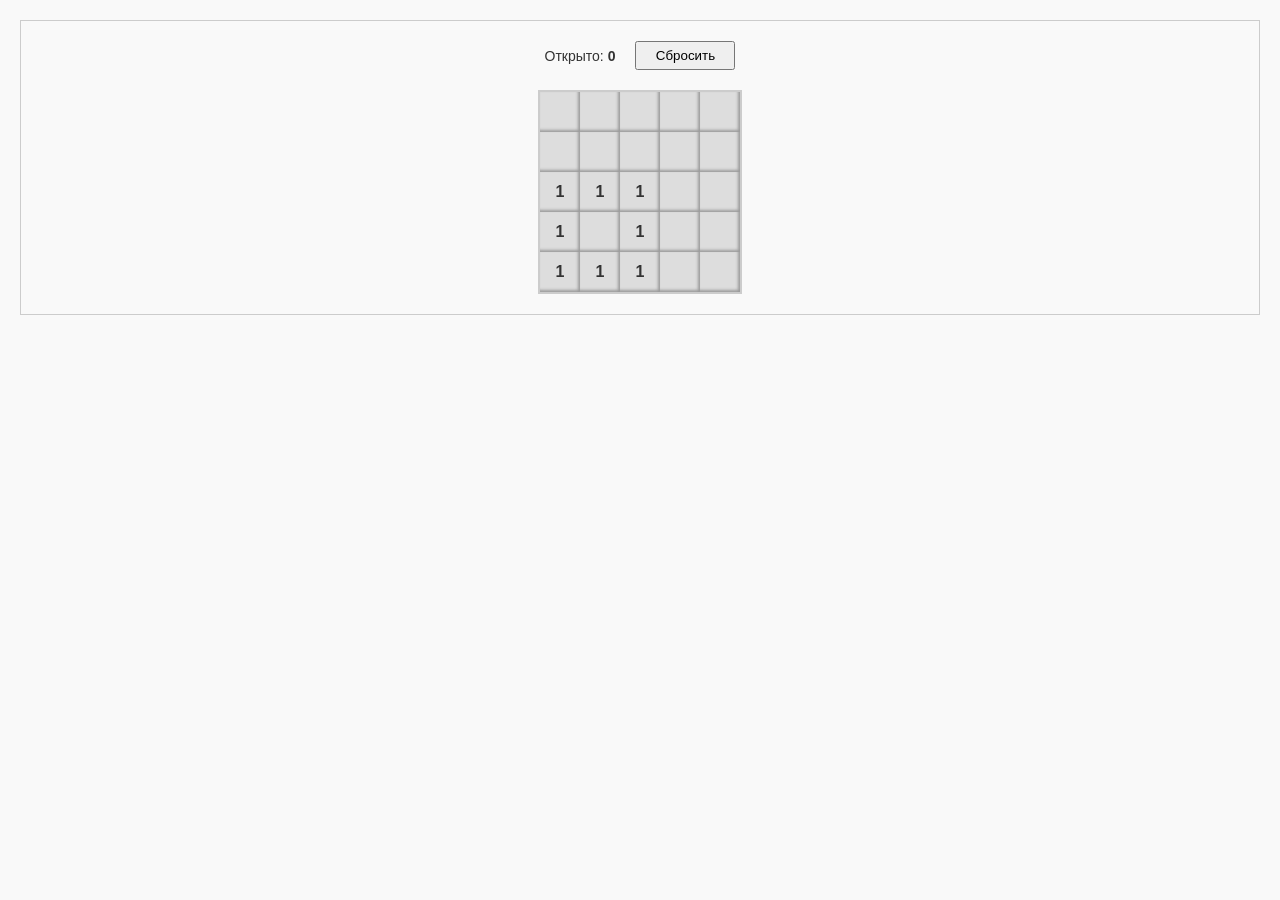
<file: sites/minesweeper/index.html>
<!DOCTYPE html>
<html>
<head>
  <title>
    Backbone app
  </title>
  <meta content="" name='description'/>
  <meta content="" name='keywords'/>
  <meta content="text/html; charset=UTF-8" http-equiv="Content-Type"/>

  <link href="css/application.css" rel="stylesheet"/>

  <script src="lib/jquery-min.js"></script>
  <script src="lib/lodash-min.js"></script>
  <script src="lib/backbone-min.js"></script>

  <script src="lib/jade-runtime.js"></script>
  <script src="lib/jade-tpl.js"></script>

  <script src="lib/RegionLayout.js"></script>

</head>
<body>
  <main role="main" id="app"></main>

  <!-- JADE (PUG) compiled templates -->
  <script src="build/App.jade.js"></script>
  <script src="build/Controls.jade.js"></script>
  <script src="build/Cell.jade.js"></script>
  <script src="build/Status.jade.js"></script>

  <!-- Backbone views, models, controllers and collections -->
  <script src="js/App.js"></script>
  <script src="js/AppView.js"></script>
  <script src="js/AppModel.js"></script>
  <script src="js/CellModel.js"></script>
  <script src="js/FieldCollection.js"></script>
  <script src="js/FieldView.js"></script>
  <script src="js/ContolsView.js"></script>
  <script src="js/CellView.js"></script>
  <script src="js/StatusView.js"></script>

</body>
</html>
</file>
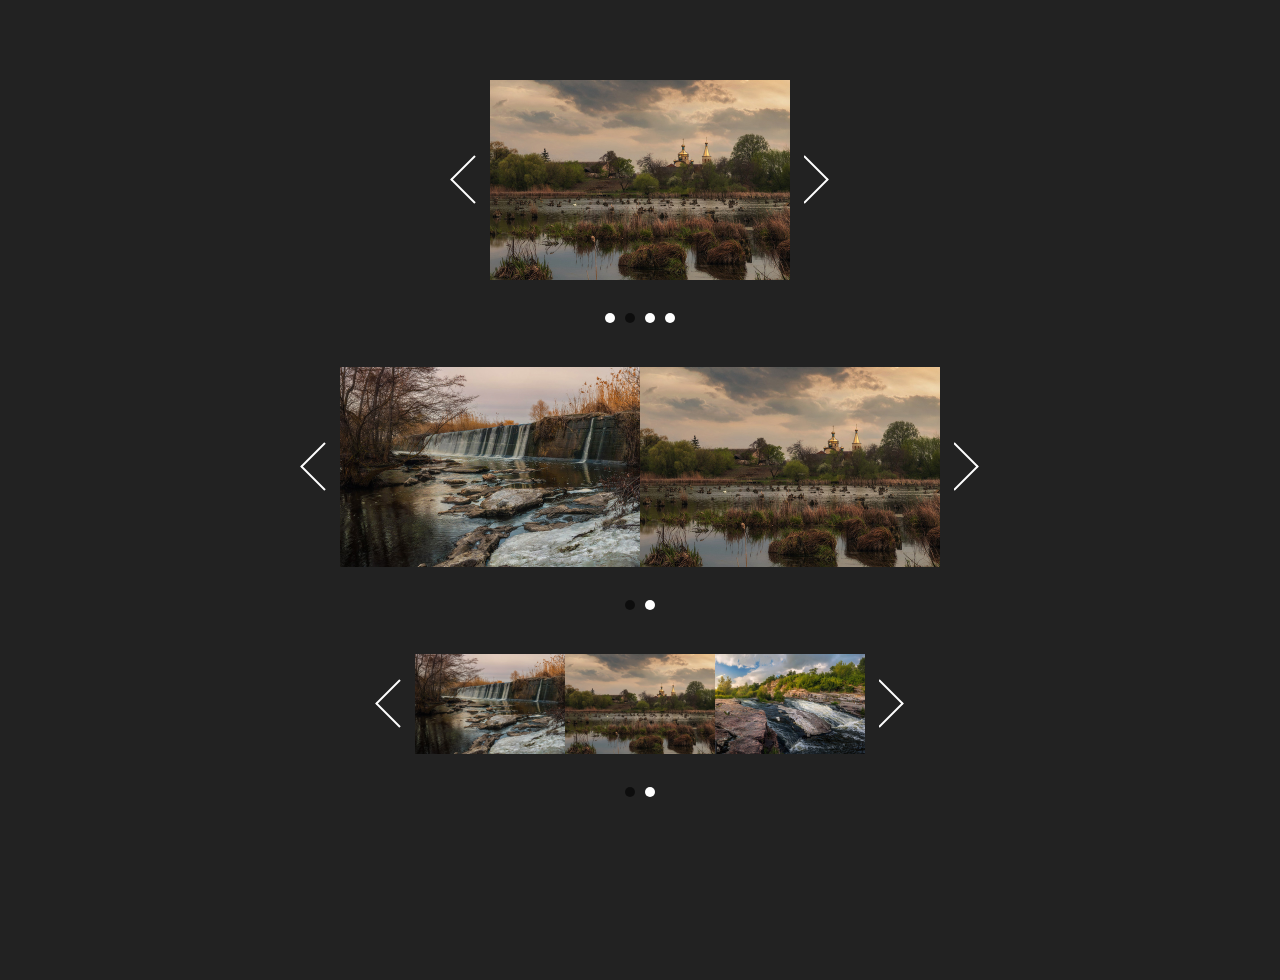
<file: sites/slider/index.html>
<!DOCTYPE html>
<html>
<head>
  <title>
    Study task | Slider plugin
  </title>
  <meta content="" name='description'/>
  <meta content="" name='keywords'/>
  <meta content="text/html; charset=UTF-8" http-equiv="Content-Type"/>

  <link href="css/application.css" rel="stylesheet"/>

  <script src="js/jquery-3.1.1.min.js"></script>
  <script src="js/slider.js"></script>

</head>
<body>

  <div class="container">
    <div class="container_row">

      <!-- First slider -->
      <div id="slider" class="slider slider_first">
        <div class="slider_viewport">
          <div class="slider_list">
            <div class="slider_item"><img src="assets/img_1.jpg"></div>
            <div class="slider_item"><img src="assets/img_2.jpg"></div>
            <div class="slider_item"><img src="assets/img_3.jpg"></div>
            <div class="slider_item"><img src="assets/img_4.jpg"></div>
          </div>
        </div>
        <div class="slider_nav">
          <div class="slider_arrow slider_arrow__left"></div>
          <div class="slider_arrow slider_arrow__right"></div>
        </div>
        <div class="slider_control-nav">
          <!-- All this selectors must be created dynamically. They are here just for example -->
        </div>
      </div>

    </div>

    <!-- Second slider. Carousel -->
    <div class="container_row">      
      <div id="carousel" class="slider slider_second">
        <div class="slider_viewport">
          <div class="slider_list">
            <div class="slider_item"><img src="assets/img_1.jpg"></div>
            <div class="slider_item"><img src="assets/img_2.jpg"></div>
            <div class="slider_item"><img src="assets/img_3.jpg"></div>
            <div class="slider_item"><img src="assets/img_4.jpg"></div>
          </div>
        </div>
        <div class="slider_nav">
          <div class="slider_arrow slider_arrow__left"></div>
          <div class="slider_arrow slider_arrow__right"></div>
        </div>
        <div class="slider_control-nav">
          <!-- All this selectors must be created dynamically. They are here just for example -->
        </div>
      </div>
    </div>

    <!-- Third slider. Carousel -->
    <div class="container_row">      
      <div id="carousel_third" class="slider slider_third">
        <div class="slider_viewport">
          <div class="slider_list">
            <div class="slider_item"><img src="assets/img_1.jpg"></div>
            <div class="slider_item"><img src="assets/img_2.jpg"></div>
            <div class="slider_item"><img src="assets/img_3.jpg"></div>
            <div class="slider_item"><img src="assets/img_4.jpg"></div>
          </div>
        </div>
        <div class="slider_nav">
          <div class="slider_arrow slider_arrow__left"></div>
          <div class="slider_arrow slider_arrow__right"></div>
        </div>
        <div class="slider_control-nav">
          <!-- All this selectors must be created dynamically. They are here just for example -->
        </div>
      </div>
    </div>

  </div>

  <script>
    var $slider = $('#slider').slider();
    var $carousel = $('#carousel').slider({
      interval: 3000,
      items: 2,
      loop: true,
      imgWidth: 300,
      callback: function(number) {
        console.log('Current carousel slide - ' + number);
      }
    });
    var $carousel = $('#carousel_third').slider({
      interval: 2000,
      items: 3,
      loop: true,
      imgWidth: 150,
    });
    
    console.log('Total number of slides - ' + $slider.getSlidesCount());
  </script>

</body>
</html>
</file>
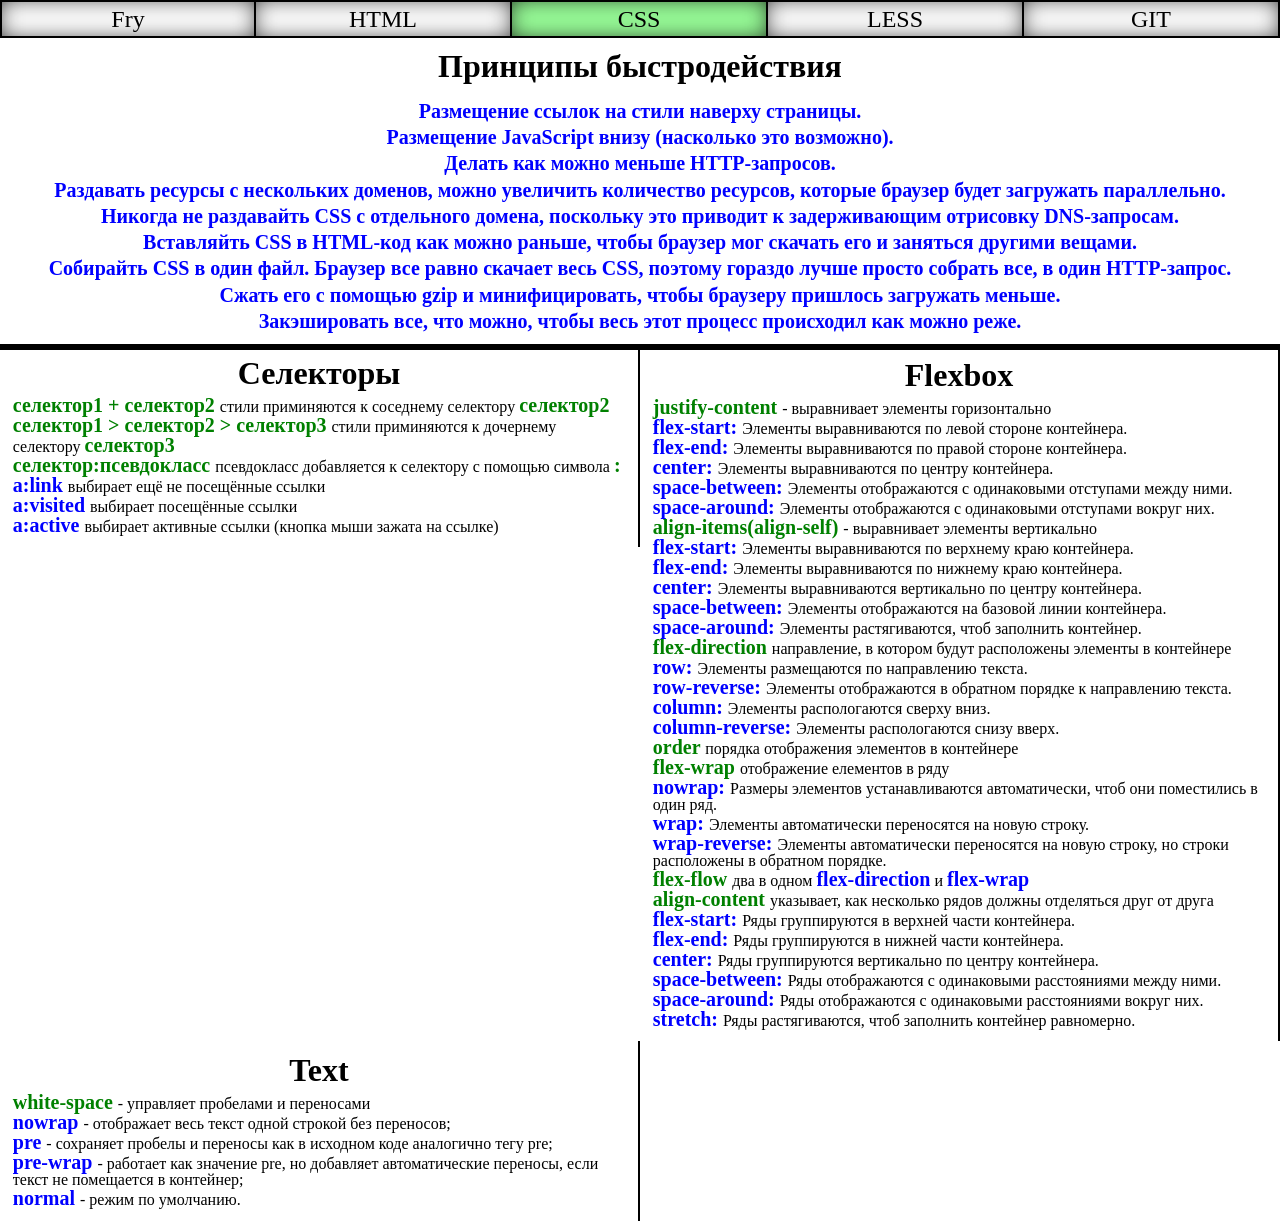
<file: css.html>
<!DOCTYPE HTML>

<html>

<head>
  <meta charset="utf-8">
  <title></title>
  <link href="css/style.css" rel="stylesheet" type="text/css">
  <script src=""></script>
</head>
<body>
  <nav>
    <ul>
      <li><a href="http://fry.esy.es/">Fry</a></li>
      <li><a href="html.html">HTML</a></li>
      <li class="current"><a href="css.html">CSS</a></li>
      <li class="p-none"><a href="">LESS</a></li>
      <li class="p-none"><a href="">GIT</a></li>
    </ul>
  </nav>
  <section class="quickly">
    <h1>Принципы быстродействия</h1>
    <span class="blue">Размещение ссылок на стили наверху страницы.</span><br>
    <span class="blue">Размещение JavaScript внизу (насколько это возможно).</span><br>
    <span class="blue">Делать как можно меньше HTTP-запросов.</span><br>
    <span class="blue">Раздавать ресурсы с нескольких доменов, можно увеличить количество ресурсов, которые браузер будет загружать параллельно.</span><br>
    <span class="blue">Никогда не раздавайть CSS с отдельного домена, поскольку это приводит к задерживающим отрисовку DNS-запросам.</span><br>
    <span class="blue">Вставляйть CSS в HTML-код как можно раньше, чтобы браузер мог скачать его и заняться другими вещами.</span><br>
    <span class="blue">Собирайть CSS в один файл. Браузер все равно скачает весь CSS, поэтому гораздо лучше просто собрать все, в один HTTP-запрос.</span><br>
    <span class="blue">Сжать его с помощью gzip и минифицировать, чтобы браузеру пришлось загружать меньше.</span><br>
    <span class="blue">Закэшировать все, что можно, чтобы весь этот процесс происходил как можно реже.</span><br>  
  </section>
  <div class="selector">
    <section class="selector-l">
      <h1>Селекторы</h1>
      <p><span class="green">селектор1 + селектор2 </span>стили приминяются к соседнему селектору <span class="green">селектор2</span></p>
      <p><span class="green">селектор1 > селектор2 > селектор3 </span>стили приминяются к дочернему селектору <span class="green">селектор3</span></p>
      <p><span class="green">селектор:псевдокласс </span>псевдокласс добавляется к селектору c помощью символа <span class="green">:</span></p>
      <p><span class="blue">a:link </span>выбирает ещё не посещённые ссылки<p>
      <p><span class="blue">a:visited </span>выбирает посещённые ссылки<p>
      <p><span class="blue">a:active </span>выбирает активные ссылки (кнопка мыши зажата на ссылке)<p>
    </section>
  </div>
  
  <div class="flexbox">
    <section class="flexbox-l">
      <h1>Flexbox</h1>
      <p class="element"><span>justify-content </span>- выравнивает элементы горизонтально</p>
      <p><span>flex-start: </span>Элементы выравниваются по левой стороне контейнера.</p>
      <p><span>flex-end: </span>Элементы выравниваются по правой стороне контейнера.</p>
      <p><span>center: </span>Элементы выравниваются по центру контейнера.</p>
      <p><span>space-between: </span>Элементы отображаются с одинаковыми отступами между ними.</p>
      <p><span>space-around: </span>Элементы отображаются с одинаковыми отступами вокруг них.</p> 
      <p class="element"><span>align-items(align-self) </span>- выравнивает элементы вертикально</p>
      <p><span>flex-start: </span> Элементы выравниваются по верхнему краю контейнера.</p>
      <p><span>flex-end: </span>Элементы выравниваются по нижнему краю контейнера.</p>
      <p><span>center: </span>Элементы выравниваются вертикально по центру контейнера.</p>
      <p><span>space-between: </span> Элементы отображаются на базовой линии контейнера.</p>
      <p><span>space-around: </span>Элементы растягиваются, чтоб заполнить контейнер.</p>
      <p class="element"><span>flex-direction </span>направление, в котором будут расположены элементы в контейнере</p>
      <p><span>row: </span> Элементы размещаются по направлению текста.</p>
      <p><span>row-reverse: </span>Элементы отображаются в обратном порядке к направлению текста.</p>
      <p><span>column: </span>Элементы распологаются сверху вниз.</p>
      <p><span>column-reverse: </span> Элементы распологаются снизу вверх.</p>
      <p class="element"><span>order </span>порядка отображения элементов в контейнере</p>
      <p class="element"><span>flex-wrap </span>отображение елементов в ряду</p>
      <p><span>nowrap: </span> Размеры элементов устанавливаются автоматически, чтоб они поместились в один ряд.</p>
      <p><span>wrap: </span>Элементы автоматически переносятся на новую строку.</p>
      <p><span>wrap-reverse: </span>Элементы автоматически переносятся на новую строку, но строки расположены в обратном порядке.</p>
      <p class="element"><span>flex-flow </span>два в одном <span class="blue">flex-direction</span> и <span class="blue">flex-wrap</span></p>
      <p class="element"><span>align-content </span>указывает, как несколько рядов должны отделяться друг от друга</p>
      <p><span>flex-start: </span> Ряды группируются в верхней части контейнера.</p>
      <p><span>flex-end: </span>Ряды группируются в нижней части контейнера.</p>
      <p><span>center: </span>Ряды группируются вертикально по центру контейнера.</p>
      <p><span>space-between: </span>Ряды отображаются с одинаковыми расстояниями между ними.</p>
      <p><span>space-around: </span>Ряды отображаются с одинаковыми расстояниями вокруг них.</p>
      <p><span>stretch: </span>Ряды растягиваются, чтоб заполнить контейнер равномерно.</p>
    </section>
  </div>
  <div class="text">
    <section class="text-l">
      <h1>Text</h1>
      <p class="element"><span>white-space </span>- управляет пробелами и переносами</p>
      <p><span>nowrap </span>- отображает весь текст одной строкой без переносов;</p>
      <p><span>pre </span>- сохраняет пробелы и переносы как в исходном коде аналогично тегу pre;</p>
      <p><span>pre-wrap </span>- работает как значение pre, но добавляет автоматические переносы, если текст не помещается в контейнер;</p>
      <p><span>normal </span>- режим по умолчанию.</p>
    </section>
  </div>
</body>

</html>
</file>
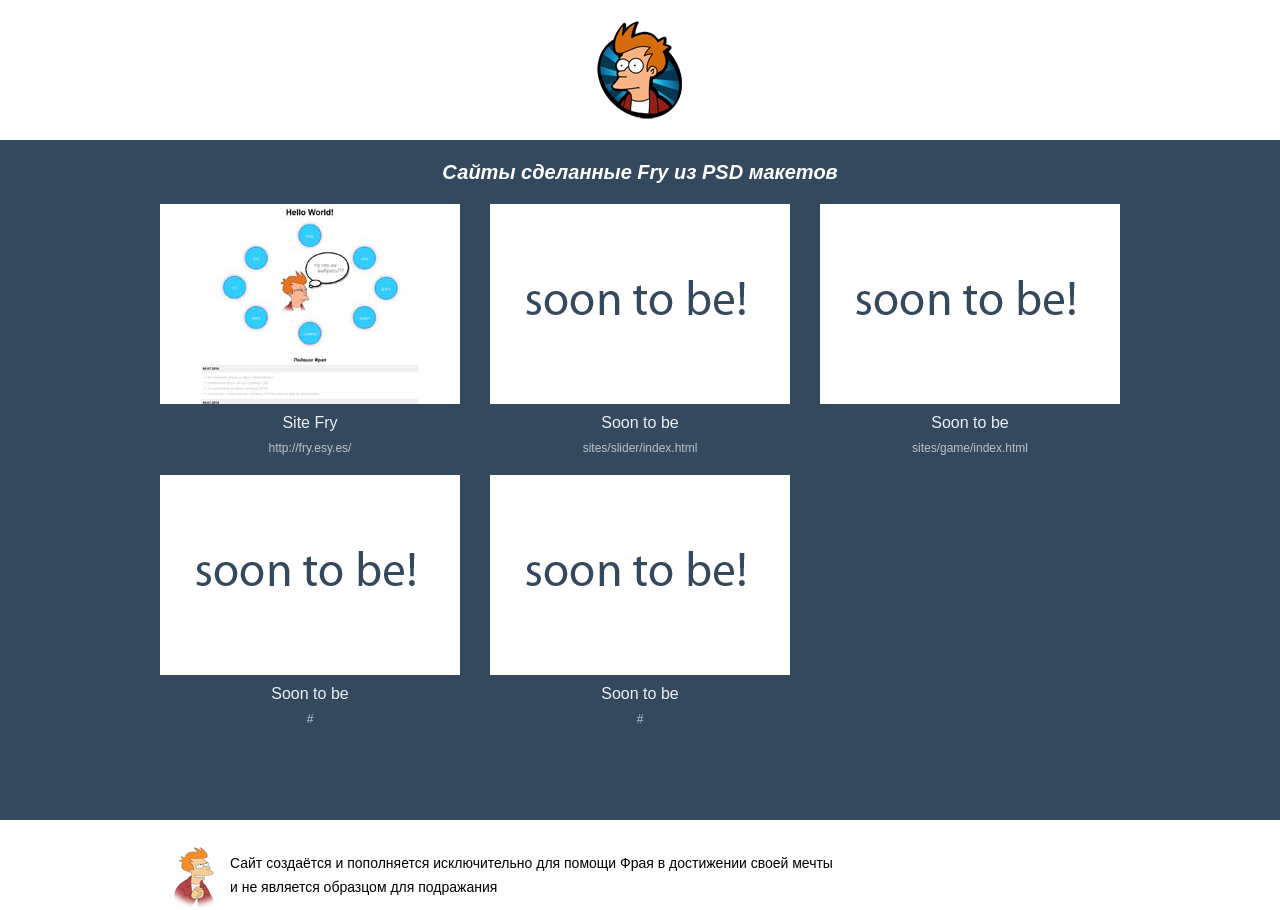
<file: sites.html>
<!DOCTYPE HTML>
<html lang="ru">
<head>
  <meta charset="utf-8">
  <title>Fry</title>
  <link rel="icon" href="image/favicon.ico" type="image/x-icon">
  <link rel="shortcut icon" href="image/favicon.ico" type="image/x-icon">
  <link href="css/style-index.css" rel="stylesheet" type="text/css">
</head>
<body>
<div class="wrap">
  <header class="page-sites">
    <a href="http://fry.esy.es/"><img src="image/fry-sites.png" alt="fry-sites"></a>
  </header>
  <div class="page-sites-content-block">
    <section class="page-sites-content">
      <h2>Сайты сделанные Fry из PSD макетов</h2>
      <ul class="rows">
        <li>
          <img src="image/fry.png" alt="fry">
          <h3>Site Fry</h3>
          <a href="http://fry.esy.es/">http://fry.esy.es/</a>
        </li>
        <li>
          <img src="image/soon-to-be.png" alt="fry">
          <h3>Soon to be</h3>
          <a href="sites/slider/index.html">sites/slider/index.html</a>
        </li>
        <li>
          <img src="image/soon-to-be.png" alt="fry">
          <h3>Soon to be</h3>
          <a href="sites/game/index.html">sites/game/index.html</a>
        </li>
        <li>
          <img src="image/soon-to-be.png" alt="fry">
          <h3>Soon to be</h3>
          <a href="#">#</a>
        </li>
        <li>
          <img src="image/soon-to-be.png" alt="fry">
          <h3>Soon to be</h3>
          <a href="#">#</a>
        </li>  
      </ul>
    </section>
  </div>  
  <footer>
    <div class="footer">
      <img src="image/fry-footer.png" alt="fry">
      <p>
        Сайт создаётся и пополняется исключительно для помощи Фрая в достижении своей мечты<br>
        и не является образцом для подражания
      </p>
    </div>
  </footer>
</div>
</body>
</html>
</file>
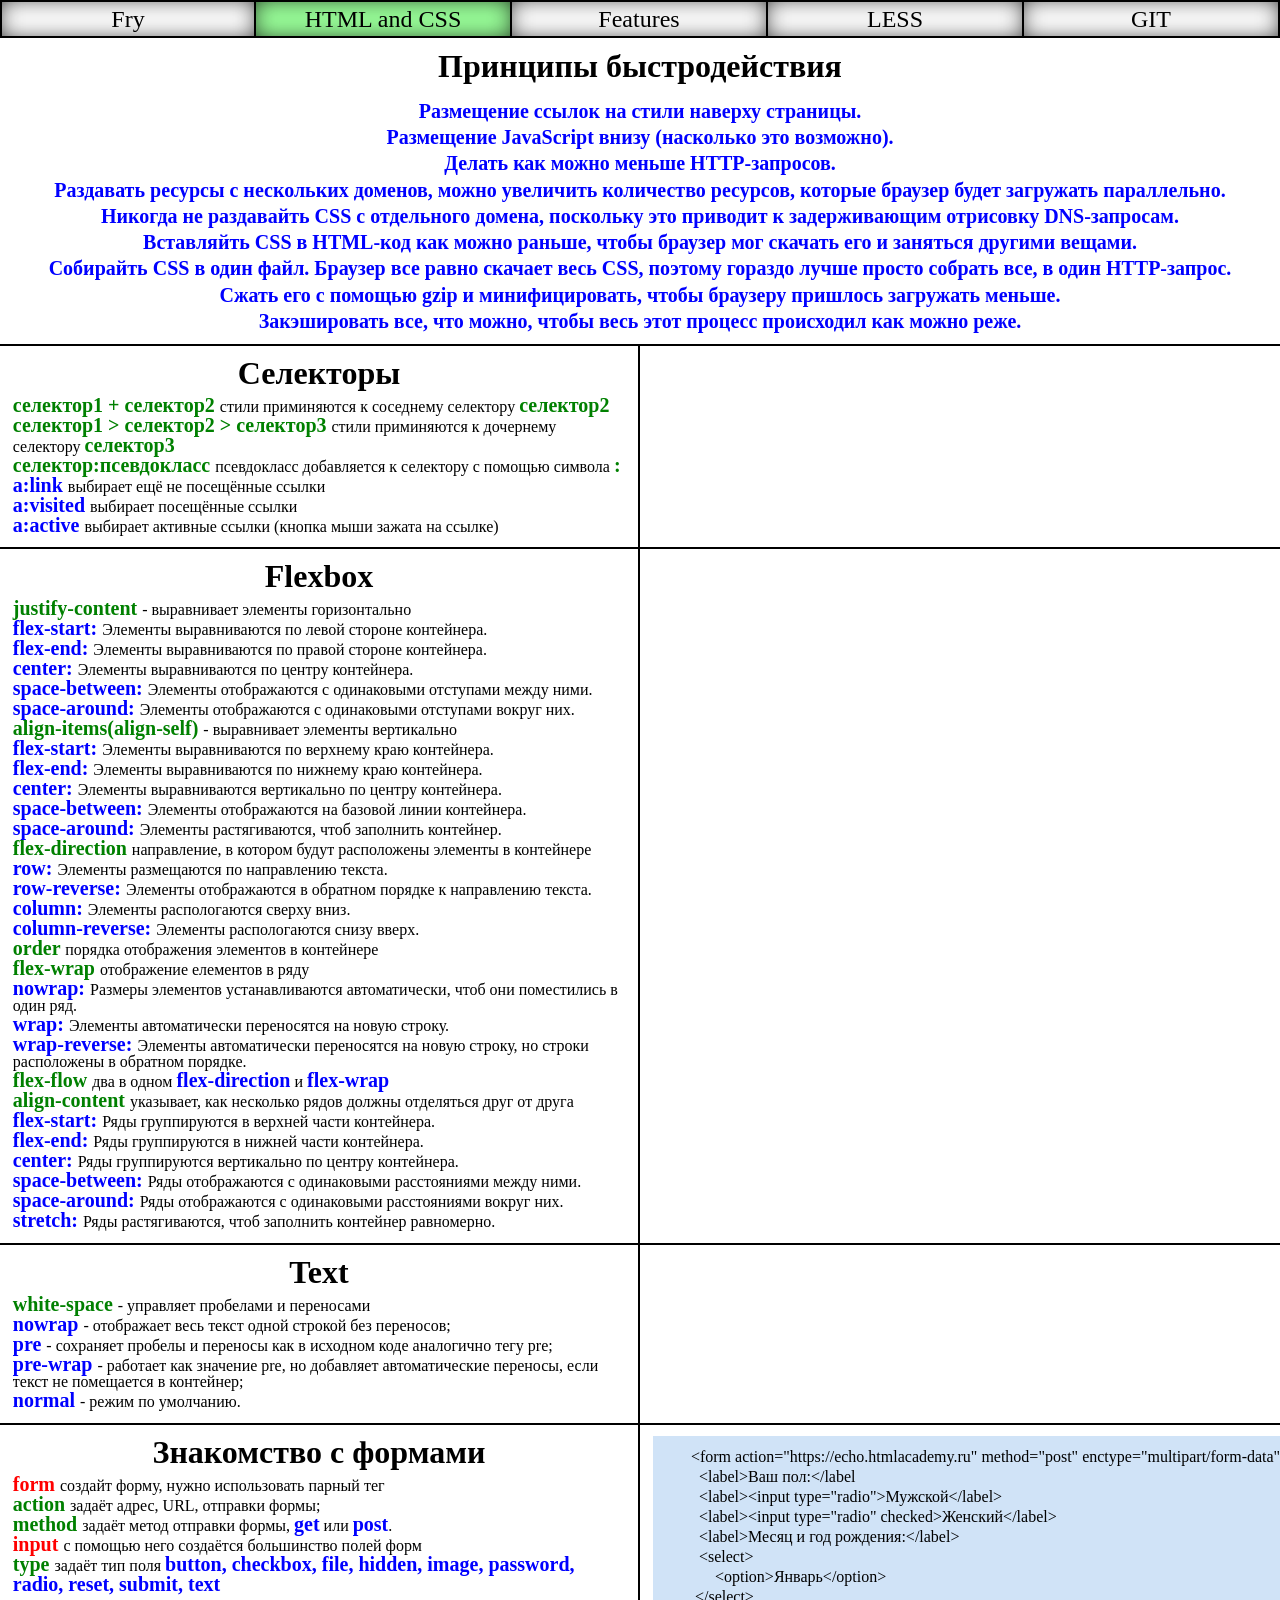
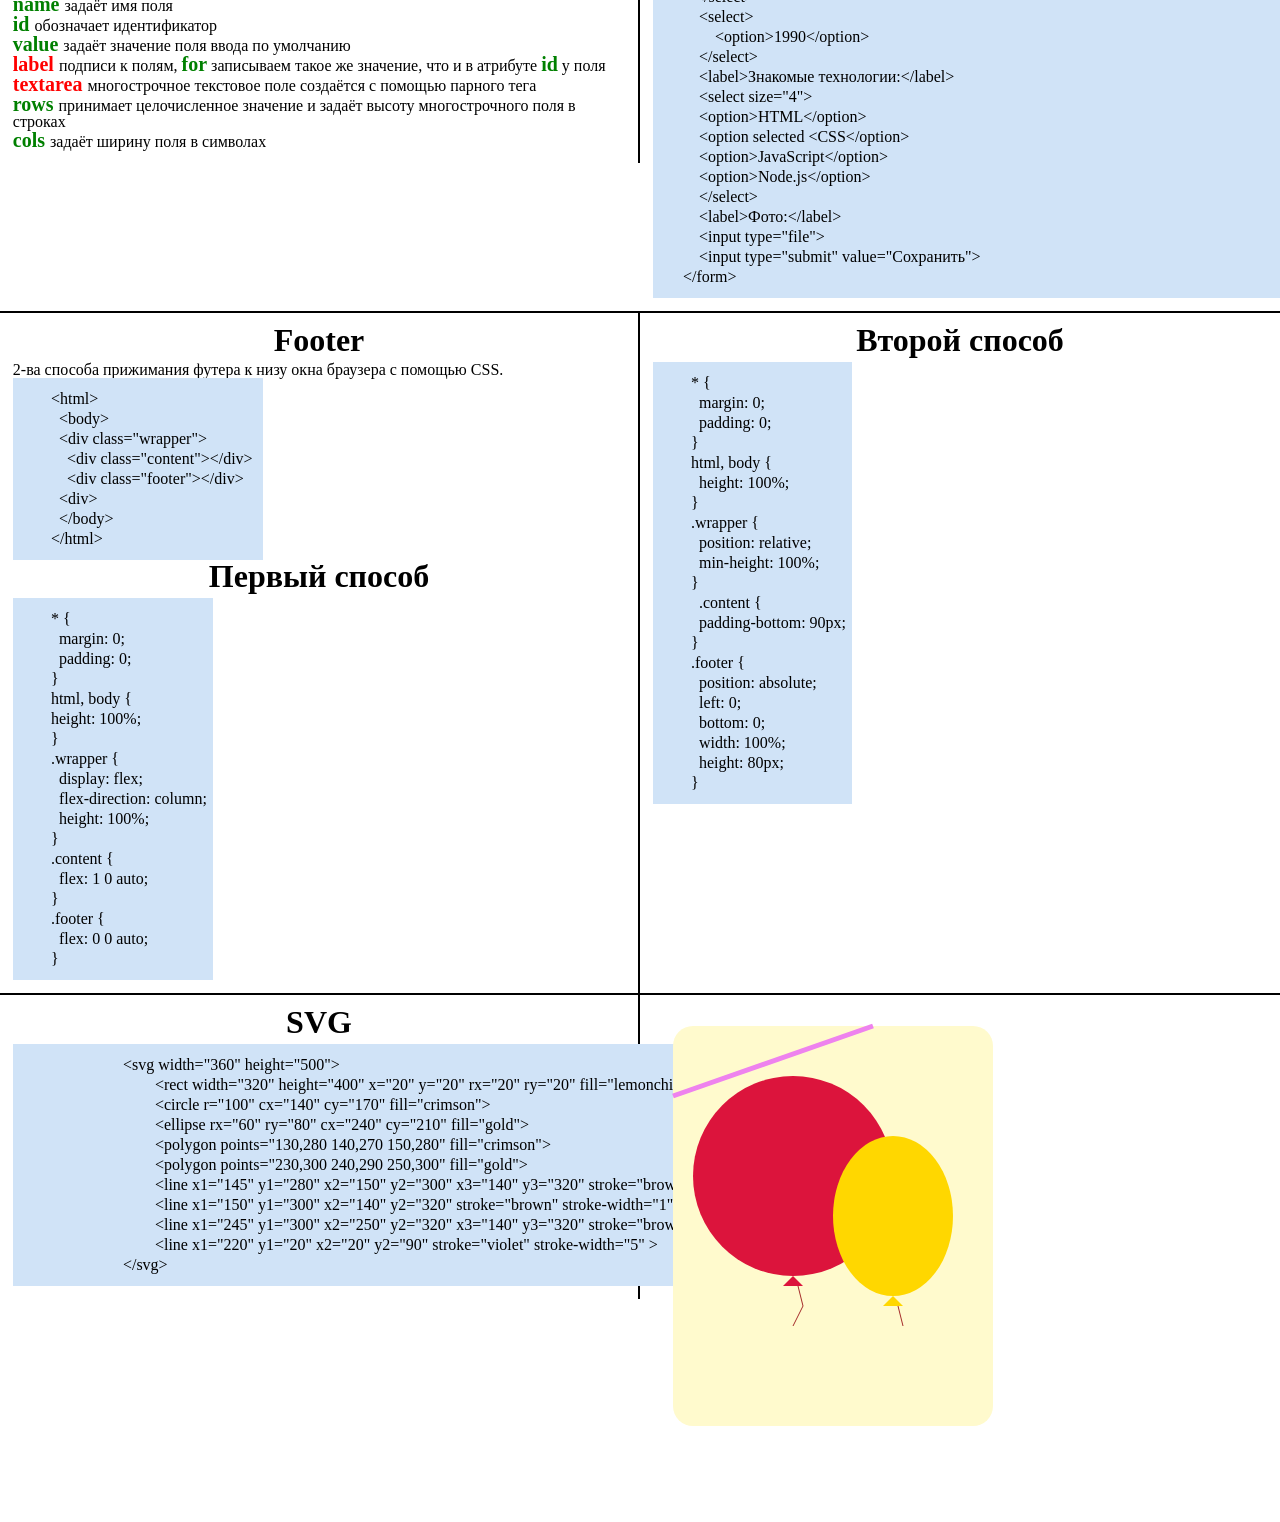
<file: pages/html.html>
<!DOCTYPE HTML>

<html>

<head>
  <meta charset="utf-8">
  <title></title>
  <link href="../css/style.css" rel="stylesheet" type="text/css">
  <script src=""></script>
</head>
<body>
  <nav>
    <ul>
      <li><a href="../index.html">Fry</a></li>
      <li class="current"><a href="html.html">HTML and CSS</a></li>
      <li><a href="features.html">Features</a></li>
      <li class="p-none"><a href="">LESS</a></li>
      <li class="p-none"><a href="">GIT</a></li>
    </ul>
  </nav>
  <section class="quickly">
    <h1>Принципы быстродействия</h1>
    <span class="blue">Размещение ссылок на стили наверху страницы.</span><br>
    <span class="blue">Размещение JavaScript внизу (насколько это возможно).</span><br>
    <span class="blue">Делать как можно меньше HTTP-запросов.</span><br>
    <span class="blue">Раздавать ресурсы с нескольких доменов, можно увеличить количество ресурсов, которые браузер будет загружать параллельно.</span><br>
    <span class="blue">Никогда не раздавайть CSS с отдельного домена, поскольку это приводит к задерживающим отрисовку DNS-запросам.</span><br>
    <span class="blue">Вставляйть CSS в HTML-код как можно раньше, чтобы браузер мог скачать его и заняться другими вещами.</span><br>
    <span class="blue">Собирайть CSS в один файл. Браузер все равно скачает весь CSS, поэтому гораздо лучше просто собрать все, в один HTTP-запрос.</span><br>
    <span class="blue">Сжать его с помощью gzip и минифицировать, чтобы браузеру пришлось загружать меньше.</span><br>
    <span class="blue">Закэшировать все, что можно, чтобы весь этот процесс происходил как можно реже.</span><br>  
  </section>
  <div class="selector clearfix">
    <section class="selector-l">
      <h1>Селекторы</h1>
      <p><span class="green">селектор1 + селектор2 </span>стили приминяются к соседнему селектору <span class="green">селектор2</span></p>
      <p><span class="green">селектор1 > селектор2 > селектор3 </span>стили приминяются к дочернему селектору <span class="green">селектор3</span></p>
      <p><span class="green">селектор:псевдокласс </span>псевдокласс добавляется к селектору c помощью символа <span class="green">:</span></p>
      <p><span class="blue">a:link </span>выбирает ещё не посещённые ссылки<p>
      <p><span class="blue">a:visited </span>выбирает посещённые ссылки<p>
      <p><span class="blue">a:active </span>выбирает активные ссылки (кнопка мыши зажата на ссылке)<p>
    </section>
  </div>
  <div class="flexbox clearfix">
    <section class="flexbox-l">
      <h1>Flexbox</h1>
      <p class="element"><span>justify-content </span>- выравнивает элементы горизонтально</p>
      <p><span>flex-start: </span>Элементы выравниваются по левой стороне контейнера.</p>
      <p><span>flex-end: </span>Элементы выравниваются по правой стороне контейнера.</p>
      <p><span>center: </span>Элементы выравниваются по центру контейнера.</p>
      <p><span>space-between: </span>Элементы отображаются с одинаковыми отступами между ними.</p>
      <p><span>space-around: </span>Элементы отображаются с одинаковыми отступами вокруг них.</p> 
      <p class="element"><span>align-items(align-self) </span>- выравнивает элементы вертикально</p>
      <p><span>flex-start: </span> Элементы выравниваются по верхнему краю контейнера.</p>
      <p><span>flex-end: </span>Элементы выравниваются по нижнему краю контейнера.</p>
      <p><span>center: </span>Элементы выравниваются вертикально по центру контейнера.</p>
      <p><span>space-between: </span> Элементы отображаются на базовой линии контейнера.</p>
      <p><span>space-around: </span>Элементы растягиваются, чтоб заполнить контейнер.</p>
      <p class="element"><span>flex-direction </span>направление, в котором будут расположены элементы в контейнере</p>
      <p><span>row: </span> Элементы размещаются по направлению текста.</p>
      <p><span>row-reverse: </span>Элементы отображаются в обратном порядке к направлению текста.</p>
      <p><span>column: </span>Элементы распологаются сверху вниз.</p>
      <p><span>column-reverse: </span> Элементы распологаются снизу вверх.</p>
      <p class="element"><span>order </span>порядка отображения элементов в контейнере</p>
      <p class="element"><span>flex-wrap </span>отображение елементов в ряду</p>
      <p><span>nowrap: </span> Размеры элементов устанавливаются автоматически, чтоб они поместились в один ряд.</p>
      <p><span>wrap: </span>Элементы автоматически переносятся на новую строку.</p>
      <p><span>wrap-reverse: </span>Элементы автоматически переносятся на новую строку, но строки расположены в обратном порядке.</p>
      <p class="element"><span>flex-flow </span>два в одном <span class="blue">flex-direction</span> и <span class="blue">flex-wrap</span></p>
      <p class="element"><span>align-content </span>указывает, как несколько рядов должны отделяться друг от друга</p>
      <p><span>flex-start: </span> Ряды группируются в верхней части контейнера.</p>
      <p><span>flex-end: </span>Ряды группируются в нижней части контейнера.</p>
      <p><span>center: </span>Ряды группируются вертикально по центру контейнера.</p>
      <p><span>space-between: </span>Ряды отображаются с одинаковыми расстояниями между ними.</p>
      <p><span>space-around: </span>Ряды отображаются с одинаковыми расстояниями вокруг них.</p>
      <p><span>stretch: </span>Ряды растягиваются, чтоб заполнить контейнер равномерно.</p>
    </section>
  </div>
  <div class="text clearfix">
    <section class="text-l">
      <h1>Text</h1>
      <p class="element"><span>white-space </span>- управляет пробелами и переносами</p>
      <p><span>nowrap </span>- отображает весь текст одной строкой без переносов;</p>
      <p><span>pre </span>- сохраняет пробелы и переносы как в исходном коде аналогично тегу pre;</p>
      <p><span>pre-wrap </span>- работает как значение pre, но добавляет автоматические переносы, если текст не помещается в контейнер;</p>
      <p><span>normal </span>- режим по умолчанию.</p>
    </section>
  </div>
  <div class="form clearfix">
    <section class="form-l">
      <h1>Знакомство с формами</h1>
      <p><span class="red">form </span>cоздайт форму, нужно использовать парный тег</p>
      <p><span class="green">action </span>задаёт адрес, URL, отправки формы;</p>
      <p><span class="green">method </span>задаёт метод отправки формы, <span class="blue">get</span> или <span class="blue">post</span>.</p>
      <p><span class="red">input </span>с помощью него создаётся большинство полей форм</p>
      <p><span class="green">type </span>задаёт тип поля <span class="blue">button, checkbox, file, hidden, image, password, radio, reset, submit, text</span></p>
      <p><span class="green">name </span>задаёт имя поля</p>
      <p><span class="green">id </span>обозначает идентификатор</p>
      <p><span class="green">value </span>задаёт значение поля ввода по умолчанию</p>
      <p><span class="red">label </span>подписи к полям, <span class="green">for</span> записываем такое же значение, что и в атрибуте <span class="green">id</span> у поля</p>
      <p><span class="red">textarea </span>многострочное текстовое поле создаётся с помощью парного тега</p>
      <p><span class="green">rows </span>принимает целочисленное значение и задаёт высоту многострочного поля в строках</p>
      <p><span class="green">cols </span>задаёт ширину поля в символах</p>
    </section>
    <section class="form-r">
      <code>
        &ltform action="https://echo.htmlacademy.ru" method="post" enctype="multipart/form-data"&gt <br>
          &ltlabel&gtВаш пол:&lt/label <br>
          &ltlabel&gt&ltinput type="radio"&gtМужской&lt/label&gt <br>
          &ltlabel&gt&ltinput type="radio" checked&gtЖенский&lt/label&gt <br>
          &ltlabel&gtМесяц и год рождения:&lt/label&gt <br>
          &ltselect&gt <br>
              &ltoption&gtЯнварь&lt/option&gt <br>
         &lt/select&gt <br>
          &ltselect&gt <br>
              &ltoption&gt1990&lt/option&gt <br>
          &lt/select&gt <br>
          &ltlabel>Знакомые технологии:&lt/label&gt <br>
          &ltselect size="4"&gt <br>
          &ltoption>HTML&lt/option&gt <br>
          &ltoption selected &ltCSS&lt/option&gt <br>
          &ltoption>JavaScript&lt/option&gt <br>
          &ltoption>Node.js&lt/option&gt <br>
          &lt/select&gt <br>
          &ltlabel>Фото:&lt/label&gt <br>
          &ltinput type="file"&gt <br>
          &ltinput type="submit" value="Сохранить"&gt <br>
      &lt/form&gt
      </code>
    </section>
  </div>
  <div class="footer clearfix">
    <section class="footer-l">
      <h1>Footer</h1>
      <p>2-ва способа прижимания футера к низу окна браузера с помощью CSS.</p>
      <code>
        &lthtml&gt <br>
          &ltbody&gt <br>
          &ltdiv class="wrapper"&gt <br>
            &ltdiv class="content"&gt&lt/div&gt <br>
            &ltdiv class="footer"&gt&lt/div&gt <br>
          &ltdiv&gt <br>
          &lt/body&gt <br>
        &lt/html&gt
      </code>
      <h1>Первый способ</h1>
      <code>
        * {<br>
          margin: 0;<br>
          padding: 0;<br>
        }<br>
        html, body {<br>
        height: 100%;<br>
        }<br>
        .wrapper {<br>
          display: flex;<br>
          flex-direction: column;<br>
          height: 100%;<br>
        }<br>
        .content {<br>
          flex: 1 0 auto;<br>
        }<br>
        .footer {<br>
          flex: 0 0 auto;<br>
        }
      </code>
    </section>
    <section class="footer-r">
      <h1>Второй способ</h1>
      <code>
        * {<br>
          margin: 0;<br>
          padding: 0;<br>
        }<br>
        html, body {<br>
          height: 100%;<br>
        }<br>
        .wrapper {<br>
          position: relative;<br>
          min-height: 100%;<br>
        }<br>
          .content {<br>
          padding-bottom: 90px;<br>
        }<br>
        .footer {<br>
          position: absolute;<br>
          left: 0;<br>
          bottom: 0;<br>
          width: 100%;<br>
          height: 80px;<br>
        }
      </code>
    </section>
  </div>
  <div class="svg clearfix">
    <section class="svg-l">
     <h1>SVG</h1>
      <code>
			  &ltsvg width="360" height="500"&gt <br>
				  &ltrect width="320" height="400" x="20" y="20" rx="20" ry="20" fill="lemonchiffon"&gt<br>
				  &ltcircle r="100" cx="140" cy="170" fill="crimson"&gt <br>
				  &ltellipse rx="60" ry="80" cx="240" cy="210" fill="gold"&gt <br>
				  &ltpolygon points="130,280 140,270 150,280" fill="crimson"&gt <br>
				  &ltpolygon points="230,300 240,290 250,300" fill="gold"&gt <br>
				  &ltline x1="145" y1="280" x2="150" y2="300" x3="140" y3="320" stroke="brown" stroke-width="1"&gt<br>
				  &ltline x1="150" y1="300" x2="140" y2="320" stroke="brown" stroke-width="1" &gt <br>
				  &ltline x1="245" y1="300" x2="250" y2="320" x3="140" y3="320" stroke="brown" stroke-width="1"&gt<br>
				  &ltline x1="220" y1="20" x2="20" y2="90" stroke="violet" stroke-width="5" &gt <br>
			  &lt/svg>
	    </code>
	  </section>
	  <section class="svg-r">
	      <svg width="360" height="500"> 
				  <rect width="320" height="400" x="20" y="20" rx="20" ry="20" fill="lemonchiffon" /> 
				  <circle r="100" cx="140" cy="170" fill="crimson"/> 
				  <ellipse rx="60" ry="80" cx="240" cy="210" fill="gold"/> 
				  <polygon points="130,280 140,270 150,280" fill="crimson"/> 
				  <polygon points="230,300 240,290 250,300" fill="gold"/> 
				  <line x1="145" y1="280" x2="150" y2="300" x3="140" y3="320" stroke="brown" stroke-width="1" /> 
				  <line x1="150" y1="300" x2="140" y2="320" stroke="brown" stroke-width="1" /> 
				  <line x1="245" y1="300" x2="250" y2="320" x3="140" y3="320" stroke="brown" stroke-width="1" /> 
				  <line x1="220" y1="20" x2="20" y2="90" stroke="violet" stroke-width="5" /> 
			  </svg>
	    
	  </section>
	</div>
</body>

</html>
</file>
<file: sites/minesweeper/css/application.css>
*,
*::before,
*::after {
  box-sizing: border-box;
}

html {
  height: 100%;
}

body {
  margin: 0;
  padding: 0;
  background: #f9f9f9;
  color: #333;
  font: 14px/24px Arial, serif;
  position: relative;
}

main {
  border: 1px solid #ccc;
  margin: 20px;
}

.app {
  margin: 40px;
  padding: 40px;
  box-shadow: 0 2px 2px 0 rgba(0,0,0,.14),0 3px 1px -2px rgba(0,0,0,.2),0 1px 5px 0 rgba(0,0,0,.12);
  background: #fff;
  border-radius: 3px;
}

.controls {
  display: flex;
  align-items: center;
  justify-content: center;
  padding: 20px 20px 0;
}
.opened {
  margin-right: 20px;
}
.opened-value {
  font-weight: bold;
}
.field {
  width: 204px;
  height: 204px;
  border: 2px solid #ccc;
  margin: 20px auto;
}
.field.field-blocked {
  background: red;
  z-index: 10;
  disabled: 0;
}
.cell {
  position: relative;
  float: left;
  cursor: pointer;
  width: 40px;
  height: 40px;
  background: #ddd;
  box-shadow: inset -2px -2px 3px rgba(0,0,0,0.3);
  display: flex;
  align-items: center;
  justify-content: center;
  font-weight: bold;
  font-size: 16px;
}
.cell.is-mine {
  cursor: default;
  background: #fff;
}
.cell.is-mine::before {
  content: '';
  display: none;
  width: 10px;
  height: 10px;
  position: absolute;
  top: 0;
  left: 0;
  right: 0;
  bottom: 0;
  margin: auto;
  border-radius: 50%;
  background: red;
}
.cell.is-active {
  cursor: default;
  background: #fff;
  font-size: 18px;
}
.cell.is-mine:before {
  display: block;
}
.status {
  display: none;
  width: 50%;
  margin: 10px auto;
  text-align: center;
  padding: 10px;
  border-radius: 5px;
}
.status.loose,
.status.win.loose {
  display: block;
  border: 1px solid red;
  box-shadow: 0 0px 5px 0px rgba(235, 16, 16, 1);
}
.status.win {
  display: block;
  border: 1px solid #1e751c;
  box-shadow: 0 0px 5px 0px rgba(30, 117, 28, 1);
}
.win .title {
  color: #1e751c;
}
.loose .title,
.loose.win .title {
  color: red;
}
.title {
  margin-bottom: 5px;
  font-size: 18px;
}
.btn {
  min-width: 100px;
  padding: 5px 0;
}

.status.is-hidden {
  display: none;
}
</file>
<file: sites/slider/css/application.css>
*,
*::before,
*::after {
  box-sizing: border-box;
}

html {
  height: 100%;
}

body {
  height: 100%;
  margin: 0;
  padding: 0;
  background: #222;
  color: #eee;
  font: 14px/24px Arial, serif;
  position: relative;
}

/* Container */
.container {

}

.container_row {
  margin: 80px 40px;
  text-align: center;
}


/* Slider */
.slider {
  user-select: none;

  display: inline-block;
  position: relative;
}

.slider_first {
  // width: 459px;
}

.slider_second {

}

.slider_viewport {
  position: relative;
  overflow: hidden;
}

.slider_list {
}
.animate {
  transition: all 0.5s cubic-bezier(0.77, 0, 0.175, 1);
}

.slider_item {
  float: left;
}

.slider_item img {
  display: block;
  max-width: 100%;
  height: auto;
  background-size: cover;
}

.slider_nav.is-disabled {
  display: none;
}

.slider_control-nav {
  position: absolute;
  z-index: 999;
  left: 0;
  right: 0;
  bottom: -50px;
  text-align: center;
}

.slider_control-nav-item {
  -webkit-transition: all 0.5s linear;
  transition: all 0.5s linear;
  display: inline-block;
  width: 10px;
  height: 10px;
  border-radius: 50%;
  margin: 0 5px;
  cursor: pointer;
  background: #fff;
}

.slider_control-nav-item:hover {
  opacity: 0.3;
}

.slider_control-nav-item.is-active {
  opacity: 0.6;
  background: #000;
  //cursor: default;
}

.slider_arrow {
  position: absolute;
  top: 50%;
  margin-top: -25px;
  width: 26px;
  height: 49px;
  z-index: 999;
  cursor: pointer;
}

.slider_arrow.is-disabled {
  cursor: default;
  opacity: 0.5;
}

.slider_arrow:hover {
  opacity: 0.5;
}

.slider_arrow__right {
  right: -40px;
  background: url(../images/arrow_right.png) no-repeat 0 0;
}

.slider_arrow__left {
  left: -40px;
  background: url(../images/arrow_left.png) no-repeat 0 0;
}

.slider__fullwidth .slider_viewport::after {
  content: "";
  position: absolute;
  top: 0;
  right: 0;
  bottom: 0;
  left: 0;
  background: url(../images/dot.png) repeat 0 0;
}

.slider__carousel {
  overflow: hidden;
}

.slider__carousel::before,
.slider__carousel::after {
  content: "";
  width: 150px;
  position: absolute;
  top: -5px;
  bottom: -5px;
  z-index: 200;
}

.slider__carousel::before {
  left: -5px;
  background: -webkit-linear-gradient(left, #fff 10%, transparent);
  background: linear-gradient(to right, #fff 10%, transparent);
}

.slider__carousel::after {
  right: -5px;
  background: -webkit-linear-gradient(right, #fff 10%, transparent);
  background: linear-gradient(to left, #fff 10%, transparent);
}

.slider__carousel .slider_viewport {
  overflow: visible;
  width: 250px;
  margin: 0 auto;
}

.slider__carousel .slider_arrow__left {
  left: 70px;
}

.slider__carousel .slider_arrow__right {
  right: 70px;
}
</file>
<file: css/style.css>
/* HTML5 display-role reset for older browsers */
html, body, div, span, applet, object, iframe,
h1, h2, h3, h4, h5, h6, p, blockquote, pre,
a, abbr, acronym, address, big, cite, code,
del, dfn, em, img, ins, kbd, q, s, samp,
small, strike, strong, sub, sup, tt, var,
b, u, i, center,
dl, dt, dd, ol, ul, li,
fieldset, form, label, legend,
table, caption, tbody, tfoot, thead, tr, th, td,
article, aside, canvas, details, embed,
figure, figcaption, footer, header, hgroup,
menu, nav, output, ruby, section, summary,
time, mark, audio, video {
  margin: 0;
  padding: 0;
  border: 0;
  font-size: 100%;
  font: inherit;
  vertical-align: baseline;
}
article, aside, details, figcaption, figure,
footer, header, hgroup, menu, nav, section {
  display: block;
}
body {
  line-height: 1;
}
ol, ul {
  list-style: none;
}
blockquote, q {
  quotes: none;
}
blockquote:before, blockquote:after,
q:before, q:after {
  content: '';
  content: none;
}
table {
  border-collapse: collapse;
  border-spacing: 0;
}
form input[type="submit"] {
  cursor: pointer;
}
/*BODY*/
a {
  text-decoration: none; 
  color: #000;
  font-size: 1.5em;
}
nav ul{
  top:0;
  width: 100%;
  position: fixed;
  z-index: 1;
}
nav ul li {
  width: 20%;
  float: left;
  border-top: 2px solid black;
  border-bottom: 2px solid black;
  border-right: 2px solid black;
  box-sizing: border-box;
}
nav ul a {
  display: block;
  padding: 5px;
  text-align: center;   
  background: #fff;
  box-shadow: inset 0px 0px 25px -5px rgba(0,0,0,0.89);
}
nav ul li:first-child {
  border-left: 2px solid black; 
}
.current a  {
  background: #99ff99;
}
.p-none a:hover {
  background: red;
}
nav ul a:hover {
  background: #99ff99;
}
h1 {
  font-size: 2em;
  font-weight: bold;
  text-align: center;
  margin-bottom: 1%;
}
.quickly {
  padding: 1%;
  padding-top: 50px;
  text-align: center;
}
.red {
  font-size: 1.25em;
  color: red;
  font-weight: bold;
}
.quickly span{
  display: inline-block;
  margin-top: 0.5%;
}
.quickly span:last-child {
  margin-bottom: 1%;
} 
.form, .flexbox, .selector, .footer, .text, .svg{
  width: 100%;
  border-bottom: 2px solid black;
  box-sizing: border-box;
  position: relative;
}
.clearfix {
  content: "";
  display: block;
  clear: both;
}
.form-l, .flexbox-l, .selector-l, .footer-l, .text-l, .svg-l{
  width: 50%;
  padding: 1%;
  box-sizing: border-box;
  float: left;
  border-right: 2px solid black;
  /* position: absolute;
  min-height: 100%; */
}
.form-r, .footer-r, .svg-r{
  width: 50%;
  padding: 1%;
  box-sizing: border-box;
  float: right;
}
.green,.element span {
  font-size: 1.25em;
  color: green;
  font-weight: bold;
}
span, p .blue {
  font-size: 1.25em;
  color: blue;
  font-weight: bold;
}
code {
  display: inline-block;
  padding: 1%;
  background: #d0e3f7;
  white-space: pre;
  line-height: 10px;
}
</file>
<file: css/style-index.css>
/* HTML5 display-role reset for older browsers */
html, body, div, span, applet, object, iframe,
h1, h2, h3, h4, h5, h6, p, blockquote, pre,
a, abbr, acronym, address, big, cite, code,
del, dfn, em, img, ins, kbd, q, s, samp,
small, strike, strong, sub, sup, tt, var,
b, u, i, center,
dl, dt, dd, ol, ul, li,
fieldset, form, label, legend,
table, caption, tbody, tfoot, thead, tr, th, td,
article, aside, canvas, details, embed,
figure, figcaption, footer, header, hgroup,
menu, nav, output, ruby, section, summary,
time, mark, audio, video {
  margin: 0;
  padding: 0;
  border: 0;
  font-size: 100%;
  font: inherit;
  vertical-align: baseline;
}
article, aside, details, figcaption, figure,
footer, header, hgroup, menu, nav, section {
  display: block;
}
body {
  line-height: 1;
}
ul {
  list-style: none;
}
blockquote, q {
  quotes: none;
}
blockquote:before, blockquote:after,
q:before, q:after {
  content: '';
  content: none;
}
table {
  border-collapse: collapse;
  border-spacing: 0;
}
form input[type="submit"] {
  cursor: pointer;
}

html, body{
  background: #fff;
  font: 14px/24px Arial, Helvetica, sans-serif;
  height: 100%;
}
a {
  text-decoration: none;
}
.wrapper, .wrap {
  position: relative;
  min-height: 100%;
}
.wrapper{
  max-width: 960px;
  min-width: 768px;
  margin: 0 auto;
}
h1 {
  font-size: 36px;
  font-weight: bold;
  text-align: center;
  padding-top: 25px;
}
h2 {
  font-size: 20px;
  font-weight: bold;
  text-align: center;
  font-style: italic;
}
header, footer {
  max-width: 100%;
  min-width: 768px;
}
header {
  height: 70px;
}
nav {
  display: block;
}
nav ul {
  height: 550px;
  overflow: hidden;
  padding: 20px 0;
}
nav a {
  display: block;
  width: 100px;
  height: 100px;
  box-sizing: border-box;
  border-radius: 50px;
  background: #33ccff;
  border: 2px solid #1f75fe;
  text-align: center;
  position: relative;
  padding-top: 35px;
  text-decoration: none;
  color: #fff;
  box-shadow: 0 0 25px -10px #000;
}
nav a:hover {
  background: #5ad65a;
  border: 2px solid #00a550;
}
.page-none a:hover {
  background: #ff0000;
  border: 2px solid #cc0000;
}
.page-html a, .laziness a {
  margin: 0 auto;
}
.page-css a, .beer a {
  margin-left: 20%;
}
.page-less a, .sleep a {
  margin-left: 70%;
  top: -100px;
}
.git a {
  margin-left: 10%;
  top: -70px;
}
.sites a {
  margin-left: 80%;
  top: -453px;
}
.beer a {
  top: -423px;
}
.sleep a {
  top: -523px;
}
.laziness a {
  top: -553px;
}
.fry-choice {
  width: 355px;
  height: 280px;
  margin: 0 auto;
  top: -280px;
  position: relative;
}
/* CONTENT */
.content {
  padding-bottom: 84px;
}
.content a {
  color: #00cc66; 
}
.date, .week {
  padding: 5px;
  margin-bottom: 10px;
  margin-top: 10px;
  font-weight: bold;
  box-sizing: border-box;
}
.date {
  display: block;
  background: #f0f0f0;
}
.week {
  background: #bdbdbd;
  box-shadow: inset 0px 0px 15px -5px rgba(0,0,0,0.89);
}
.week:after {
  content: "";
  display: block;
  clear: both;
}
.day {
  float: left;
}
.weeks {
  float: right;
  color: #ffd700;
}
.description li{
  padding-left: 10px;
  color: #bdbdbd; 
  list-style-position: inside;
}
.style-none {
  list-style: none;
}
.style-text-css, .heirdom, .backgrounds, .block-model, .mesh, .position, .compiler-menu, .master-decorator {
  display: block;
  width: 264px;
  height: 88px;
  margin: 0 auto;
  border: 1px solid #ffd700;
}
.backgrounds {
  height: 71px;   
}
.block-model {
  width: 265px;
  height: 90px;
}
.mesh {
  height: 73px; 
}
.position {
  width: 268px;
  height: 92px;
}
.compiler-menu {
  width: 265px;
  height: 89px;
}
.master-decorator {
  width: 268px;
  height: 90px;
}
.rocket {
  width: 65px;
  height: 65px;
  background: url("../image/rocket-white.png") no-repeat;
  position: fixed;
  bottom: 10px;
  right: 150px;
  z-index: 1;
}
.rocket:hover {
  background: url("../image/rocket.png") no-repeat;
}
/* FOOTER */
footer {
  width: 100%;
  height: 74px;
  background: #fff;
  position: absolute;
  bottom: 0;
}
.footer {
  margin: 0 auto;
  max-width: 960px;
  min-width: 768px;
  padding: 10px 0;
}
.wrapper .footer {
  border-top: 2px solid #d6d6d6;
}
.footer  img {
  width: 70px;
  height: 74px;
  float: left;
}
.footer  p {
  padding-top: 15px;
}
/* PAGE SITES */
.page-sites {
  width: 100%;
  height: 100px;
  padding: 20px 0;
  text-align: center;
}
.page-sites-content-block {
  max-width: 100%;
  min-width: 960px;
  height: 100%;
  background: #34495e;
  padding-bottom: 74px;
}
.page-sites-content {
  padding-top: 20px;
  width: 960px;
  color: #fff;
  margin: 0 auto;
}
.page-sites-content:after, .rows:after{
  content: "";
  display: block;
  clear: both;
}
.rows {
  margin-top: 20px;
}
.rows li {
  float: left;
  width: 300px;
  margin-right: 30px;
  padding-bottom: 15px;
  text-align: center;  
}
.rows li img{
  width: 300px;
  height: 200px;
}
@media only screen and (max-width: 960px){
.page-sites-content-block {
  max-width: 960px;
  min-width: 768px;
}
.page-sites-content {
  width: 768px;
}
.rows li {
  width: 250px;
  margin-right: 6px;
  padding-bottom: 15px;

  overflow: hidden;  
}
.rows li img{
  width: 250px;
  height: 170px;
}
.wrap .footer {
  width: 768px;
}
}
.rows li:nth-child(3n+0) {
  margin-right: 0;
}
.rows h3 {
  color: #ecf0f1;
  font-size: 16px;
}
.rows a {
  color: #bdc3c7;
  font-size: 12px;
}
</file>
